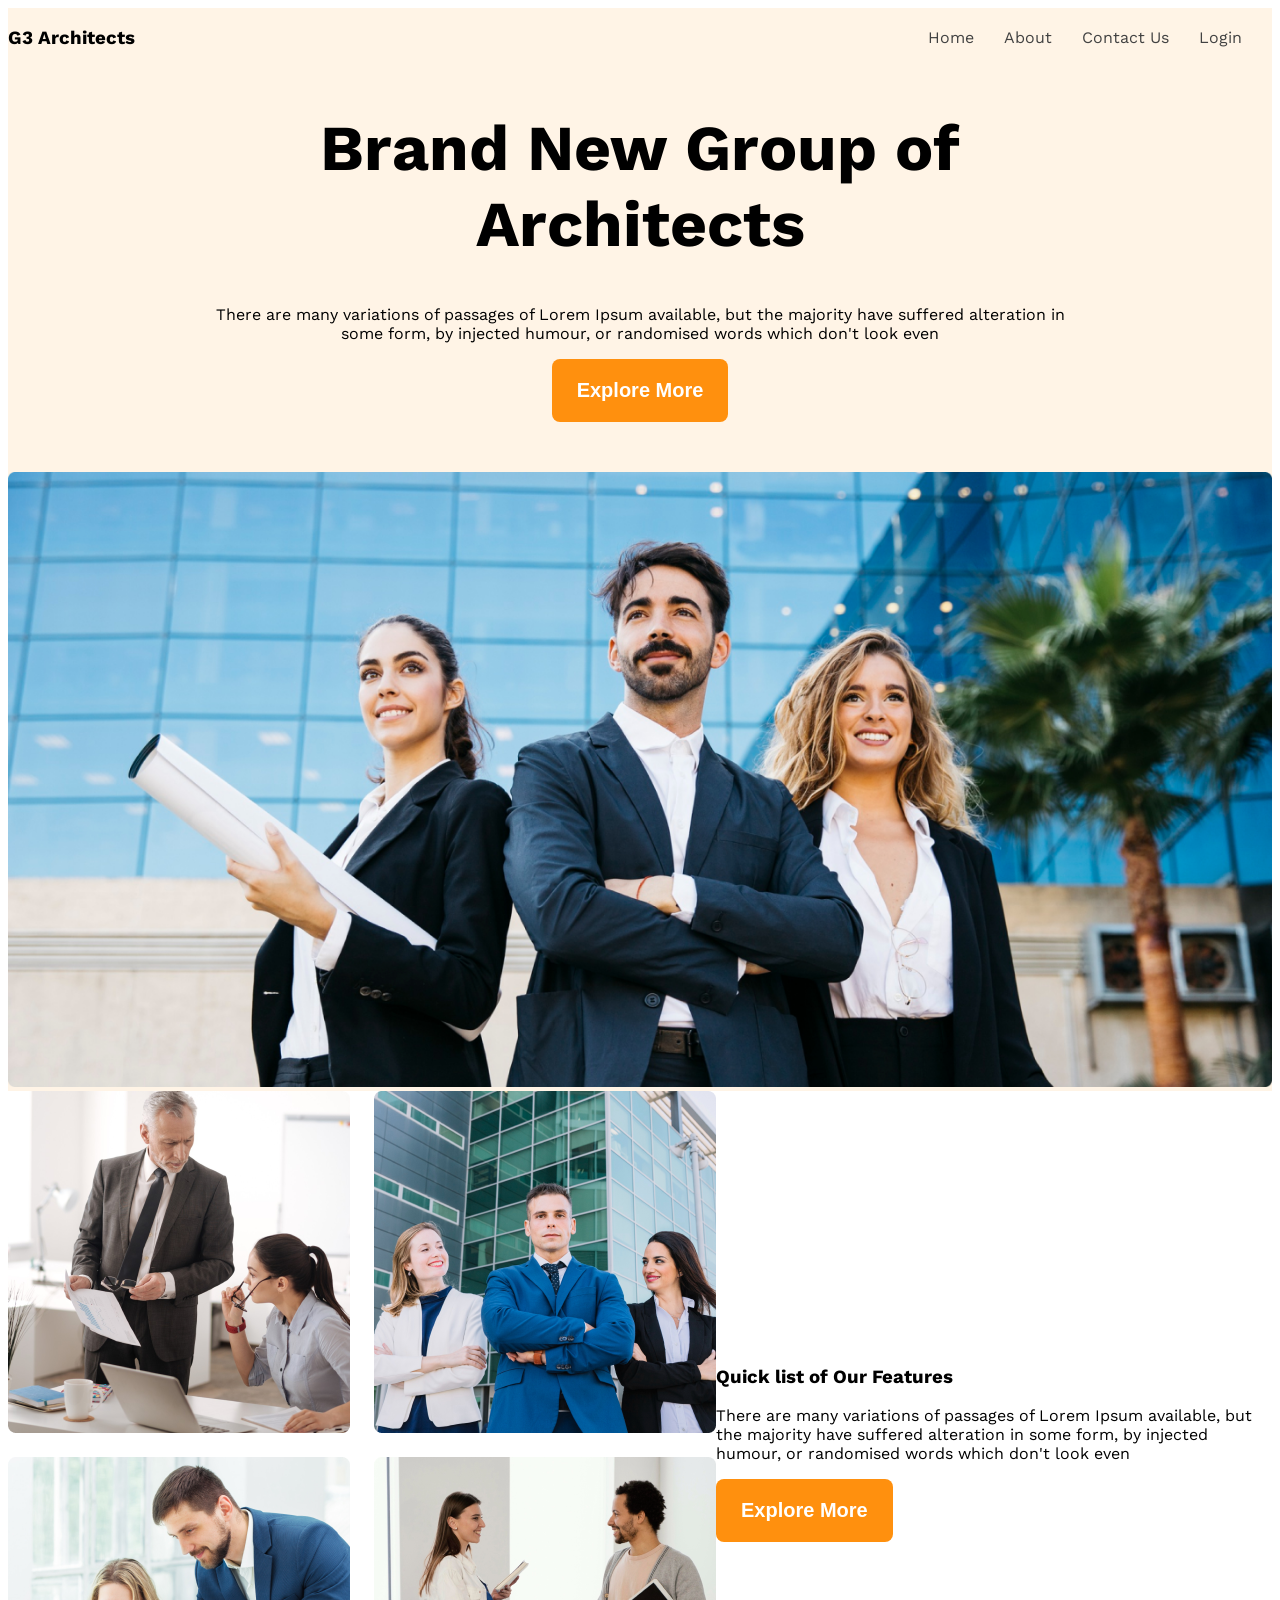
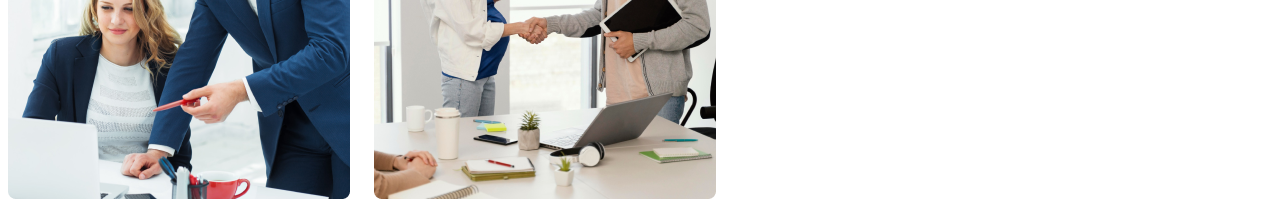
<file: Responsive-Layout/index.html>
<!DOCTYPE html>
<html lang="en">

<head>
    <meta charset="UTF-8">
    <meta name="viewport" content="width=device-width, initial-scale=1.0">
    <title>G3 Architects</title>
    <link rel="stylesheet" href="./styles/architect.css">
</head>

<body class="work-sans-font">
    <header class="bg-color">
        <nav class="navbar display-flex ">
            <h3 class="brand">G3 Architects</h3>
            <ul class="nav-links display-flex ">
                <!-- li.nav-item*4>a.nav-link -->
                <li class="nav-item"><a href="" class="nav-link text-gray">Home</a></li>
                <li class="nav-item"><a href="" class="nav-link text-gray">About</a></li>
                <li class="nav-item"><a href="" class="nav-link text-gray">Contact Us</a></li>
                <li class="nav-item"><a href="" class="nav-link text-gray">Login</a></li>
            </ul>
        </nav>
        <div class="banner">
            <div class="banner-content">
                <h1 class="banner-title">Brand New Group of Architects </h1>
                <p class="banner-discription">There are many variations of passages of Lorem Ipsum available, but the
                    majority have suffered alteration in some form, by injected humour, or randomised words which don't
                    look even</p>
                <button class="btn-primary">Explore More</button>
            </div>
            <img class="banner-image"src="./images/banner.png" alt="">
        </div>
    </header>
    <main>
<section class="teams display-flex">
<div class="team-img-container">
<img src="./images/team1.png" alt="">
<img src="./images/team2.png" alt="">
<img src="./images/team3.png" alt="">
<img src="./images/team4.png" alt="">
</div>
<div class="our-features">
    <h3>Quick list of Our Features</h3>
    <p>There are many variations of passages of Lorem Ipsum available, but the majority have suffered alteration in some form, by injected humour, or randomised words which don't look even</p>
    <button class="btn-primary">Explore More</button>
</div>
</section>
    </main>
    <footer>

    </footer>
</body>

</html>
</file>
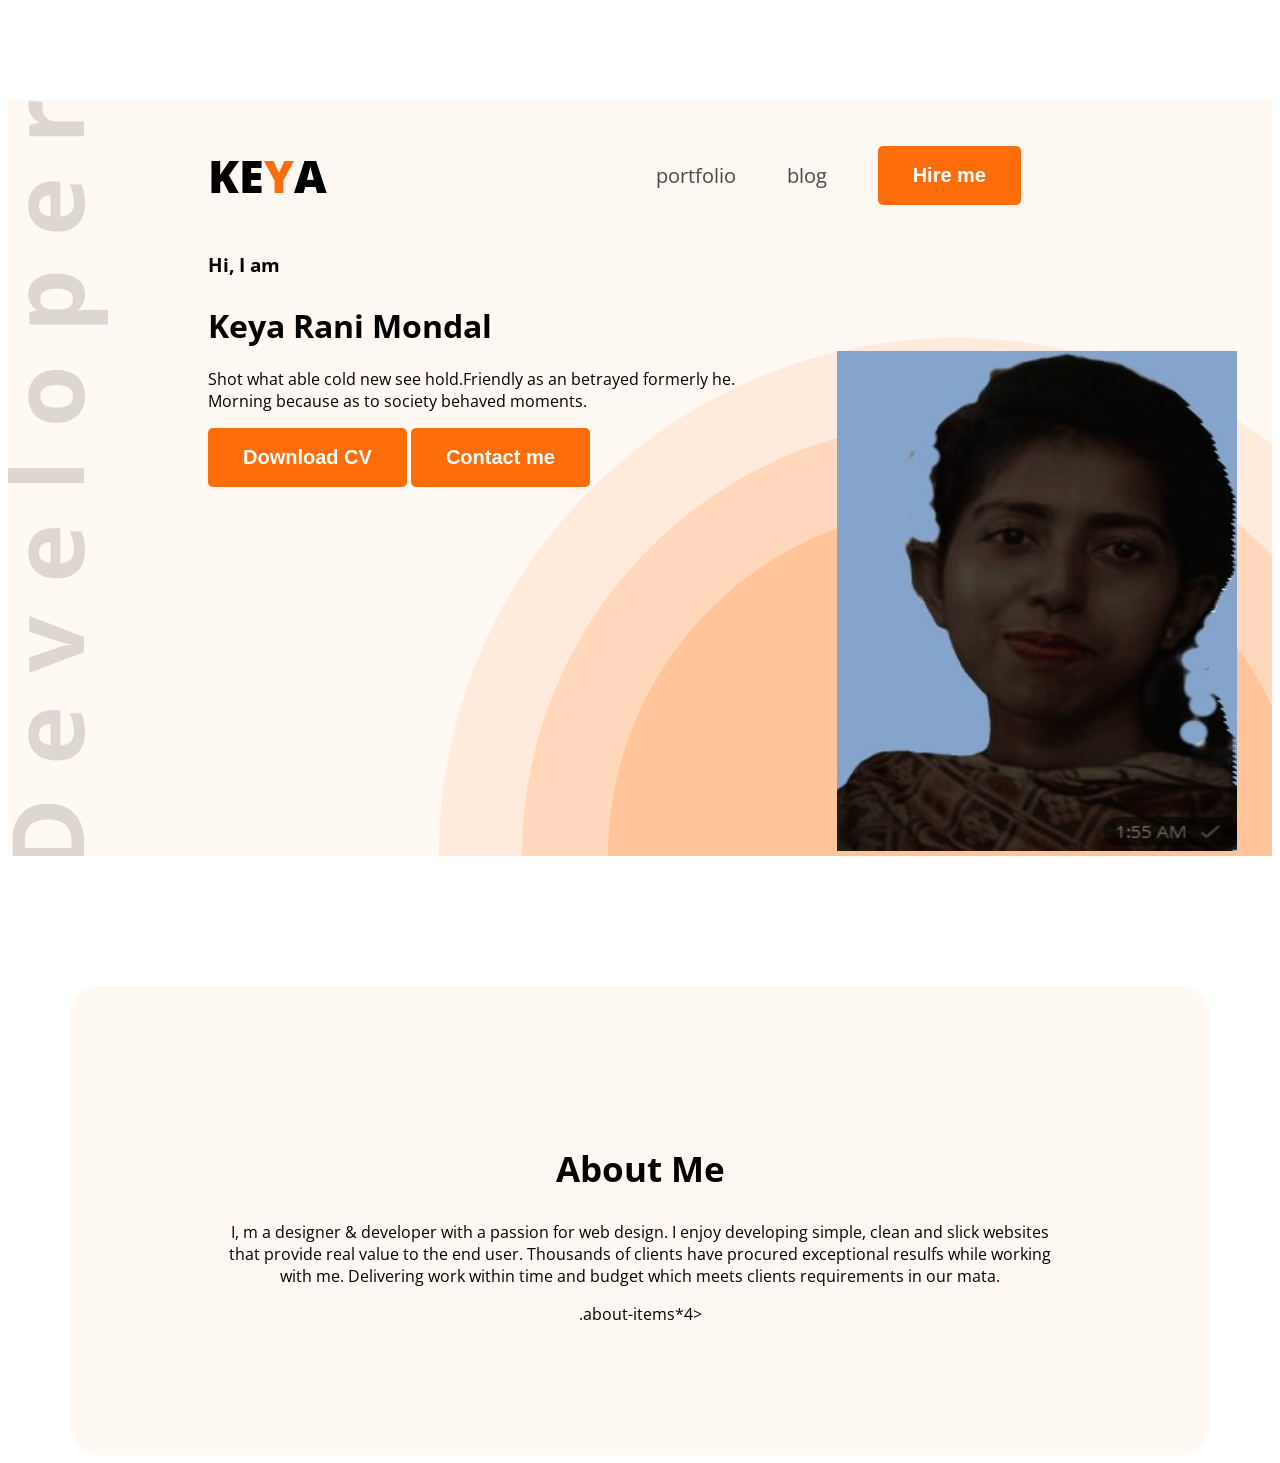
<file: projects/first-portfolio/basicfolio/index.html>
<!DOCTYPE html>
<html lang="en">

<head>
    <meta charset="UTF-8">
    <meta name="viewport" content="width=device-width, initial-scale=1.0">
    <title>First portfolio</title>
    <link rel="preconnect" href="https://fonts.googleapis.com">
    <link rel="preconnect" href="https://fonts.gstatic.com" crossorigin>
    <link href="https://fonts.googleapis.com/css2?family=Open+Sans:ital,wght@0,300..800;1,300..800&display=swap"
        rel="stylesheet">
    <link rel="stylesheet" href="styles/portfolio.css">
</head>

<body class="port">
    <header class="header secondary-bg">
        <nav>
            <h3 class="nav-title">KE<span class="text-primary">Y</span>A</h3>
            <ul>
                <li><a href="">portfolio</a></li>
                <li><a href="">blog</a></li>
                <li><a href=""><button class="btn">Hire me</button></a></li>
            </ul>
        </nav>
        <div class="banner">
            <div class="banner-content">
                <h4 class="banner-greetings">Hi, I am</h4>
                <h1 class="banner-title">Keya Rani Mondal</h1>
                <p class="banner-discription">Shot what able cold new see hold.Friendly as an betrayed formerly he.
                    Morning because as to society behaved moments.</p>
                <button class="btn">Download CV</button>
                <button class="btn">Contact me</button>
            </div>
            <div class="banner-image">
                <img src="./image/keya.jpg" height="500" width="400">
            </div>
        </div>
    </header>
    <main>
        <section class="about secondary-bg">
            <h1 class="section-title" >About Me</h1>
            <p class="section-description">
                I, m a designer & developer with a passion for web design. I enjoy developing simple, clean and slick websites that provide real value to the end user. Thousands of clients have procured exceptional resulfs while working with me. Delivering work within time and budget which meets clients requirements in our mata.
            </p>
            <div class="about-items">
.about-items*4>
            </div>
        </section>
    </main>
    <footer>

    </footer>
</body>

</html>
</file>
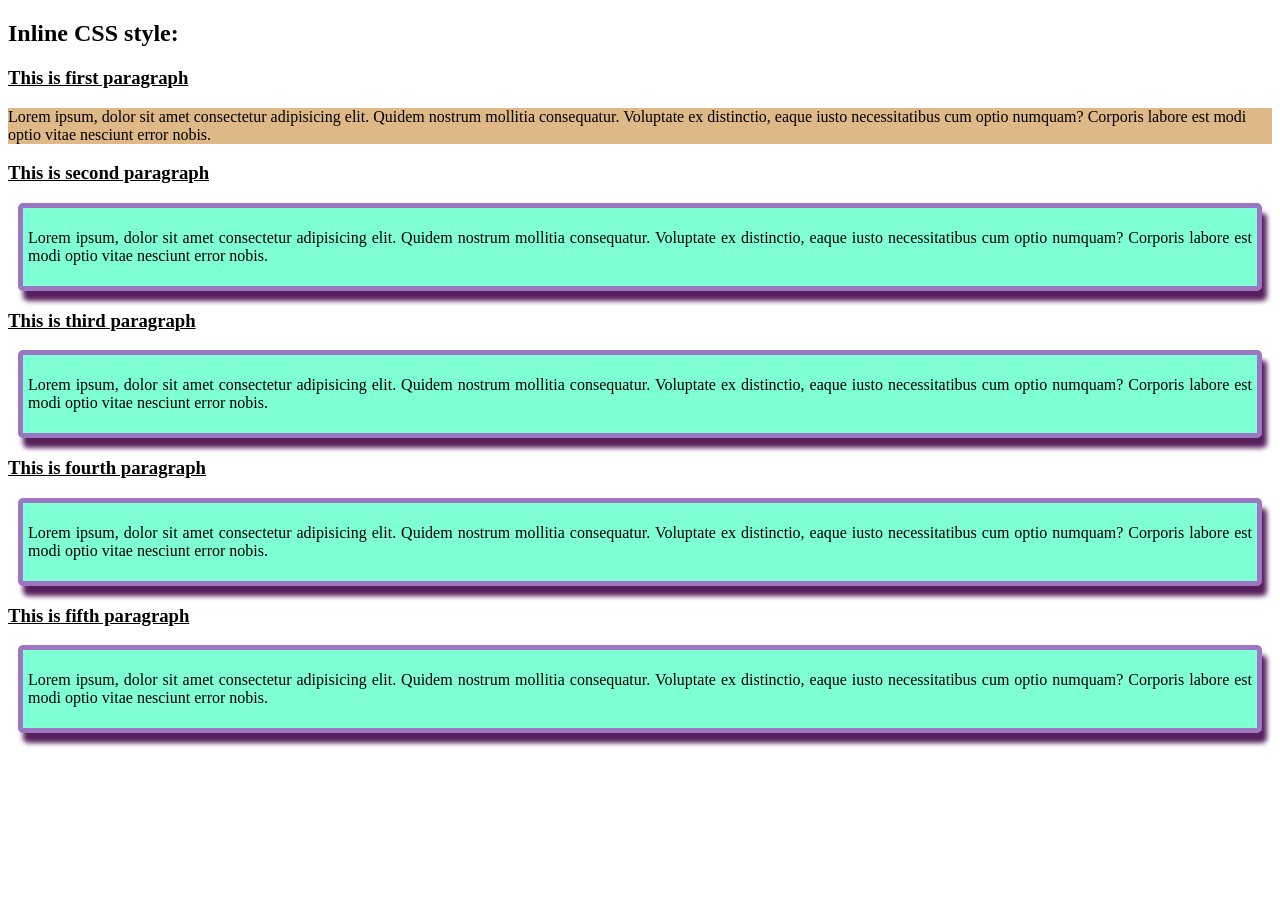
<file: projects/first_website/CSS/practice_task1/index.html>
<!DOCTYPE html>
<html lang="en">

<head>
    <meta charset="UTF-8">
    <meta name="viewport" content="width=device-width, initial-scale=1.0">
    <title>Practice on CSS</title>
    <h2>Inline CSS style:</h2>
    <link rel="stylesheet" href="style.css">
    <style>
        #first {
            background-color: burlywood;
        }

        .st {
            background-color: aquamarine;
        }
    </style>
</head>

<body>
    <h3>This is first paragraph</h3>
    <div id="first">
        <p>Lorem ipsum, dolor sit amet consectetur adipisicing elit. Quidem nostrum mollitia consequatur. Voluptate ex
            distinctio, eaque iusto necessitatibus cum optio numquam? Corporis labore est modi optio vitae nesciunt
            error nobis.</p>
    </div>
    <h3>This is second paragraph</h3>
    <div class="st">
        <p>Lorem ipsum, dolor sit amet consectetur adipisicing elit. Quidem nostrum mollitia consequatur. Voluptate ex
            distinctio, eaque iusto necessitatibus cum optio numquam? Corporis labore est modi optio vitae nesciunt
            error nobis.</p>
    </div>
    <h3>This is third paragraph</h3>
    <div class="st">
        <p>Lorem ipsum, dolor sit amet consectetur adipisicing elit. Quidem nostrum mollitia consequatur. Voluptate ex
            distinctio, eaque iusto necessitatibus cum optio numquam? Corporis labore est modi optio vitae nesciunt
            error nobis.</p>
    </div>
    <h3>This is fourth paragraph</h3>
    <div class="st">
        <p>Lorem ipsum, dolor sit amet consectetur adipisicing elit. Quidem nostrum mollitia consequatur. Voluptate ex
            distinctio, eaque iusto necessitatibus cum optio numquam? Corporis labore est modi optio vitae nesciunt
            error nobis.</p>
    </div>
    <h3>This is fifth paragraph</h3>
    <div class="st">
        <p>Lorem ipsum, dolor sit amet consectetur adipisicing elit. Quidem nostrum mollitia consequatur. Voluptate ex
            distinctio, eaque iusto necessitatibus cum optio numquam? Corporis labore est modi optio vitae nesciunt
            error nobis.</p>
    </div>
</body>

</html>
</file>
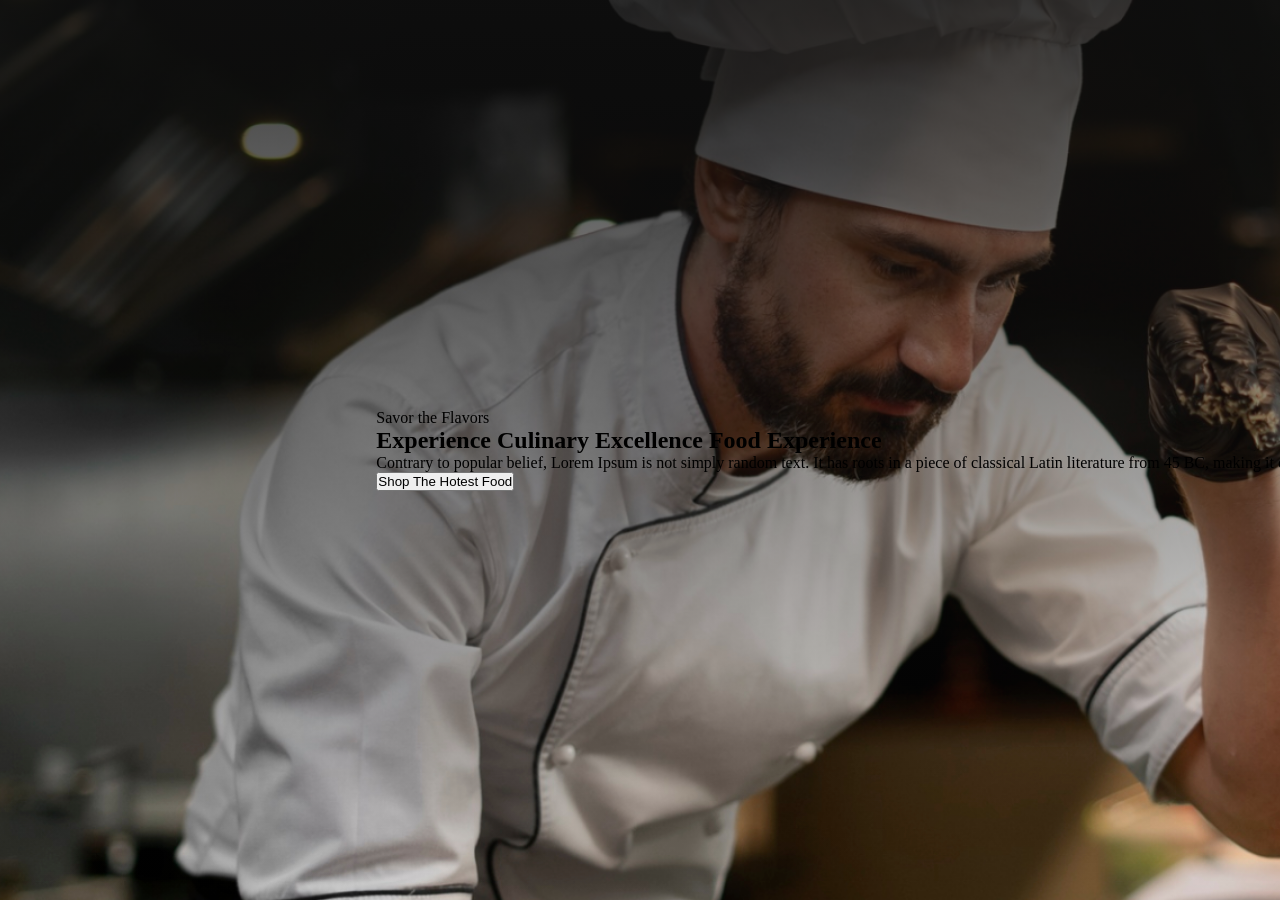
<file: projects/first_website/CSS/flex/ui-design/first_UI-project/index.html>
<!DOCTYPE html>
<html lang="en">
<head>
    <meta charset="UTF-8">
    <meta name="viewport" content="width=device-width, initial-scale=1.0">
    <title>Ui</title>
    <link rel="stylesheet" href="style/style.css">
</head>
<body>
   <!-- section>div>p+h1+p+button  
    after that ctrl+space+enter-->
    
    <!-- top most navigation is called as hero -->
   <section id="hero">
    <div class="hero-content">
        <p class="first">Savor the Flavors</p>
        <h1>Experience Culinary Excellence Food Experience</h1>
        <p>Contrary to popular belief, Lorem Ipsum is not simply random text. It has roots in a piece of classical Latin literature from 45 BC, making it over 2000 years old. Richard McClintock</p>
        <button>Shop The Hotest Food</button>
    </div>
   </section>
</body>
</html>
</file>
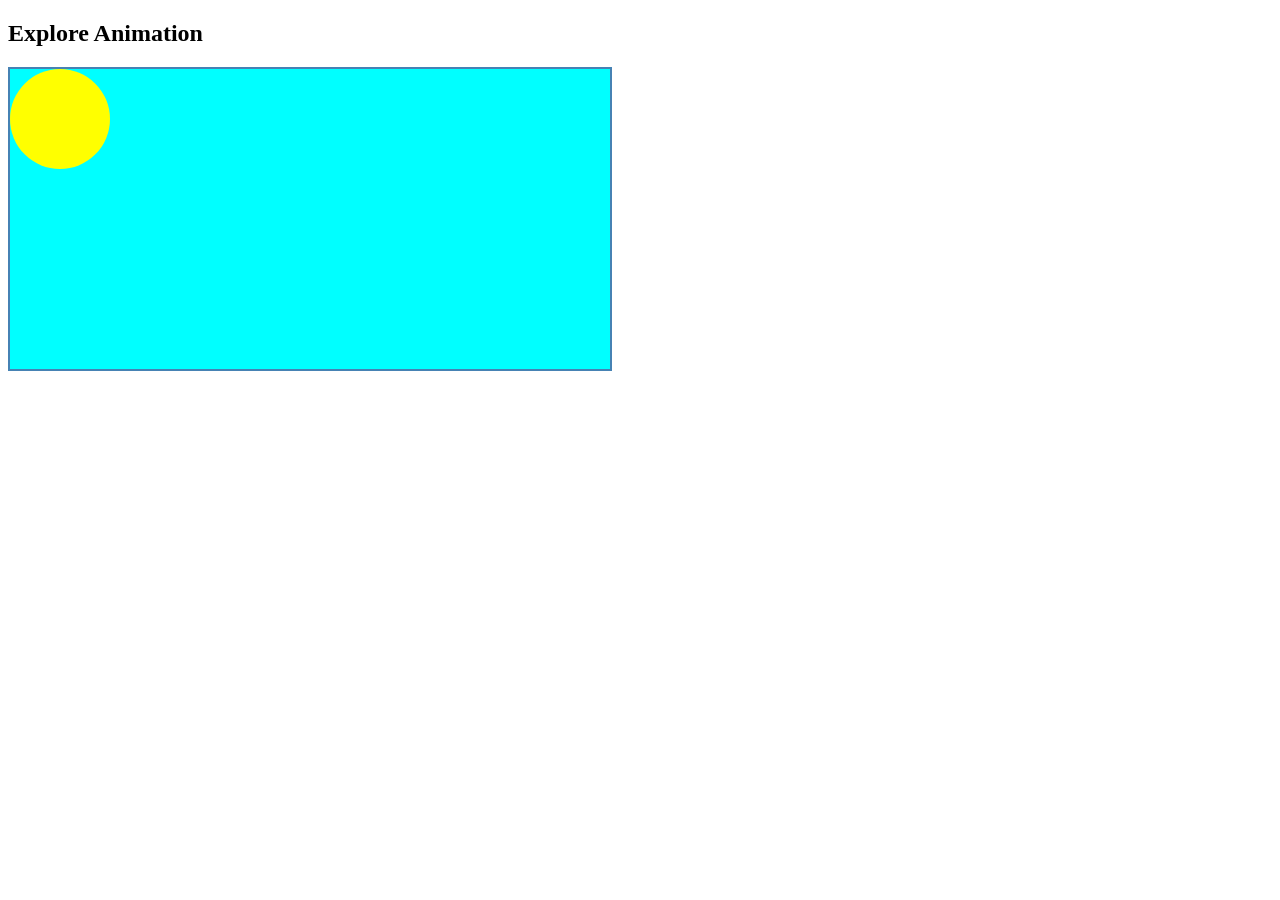
<file: CSS-3-features/Animation.html>
<!DOCTYPE html>
<html lang="en">

<head>
    <meta charset="UTF-8">
    <meta name="viewport" content="width=device-width, initial-scale=1.0">
    <title>animation</title>
    <style>
        @keyframes ping-pong {
            from {
                left: 0;
            }

            to {
                left: 600px;
                background-color: brown;
            }
        }

        @keyframes bounce {
            0% {
                top: 0;
                left: 0;
            }

            25% {
                left: 150px;
                top: 200px;
                background-color: blue;
            }

            50% {
                left: 300px;
                top: 0;
            }

            100% {
                left: 500px;
                top: 200px;
                background-color: chartreuse;
            }
        }

        .stage {
            width: 600px;
            height: 300px;
            border: 2px solid steelblue;
            background-color: aqua;
        }

        .ball {
            width: 100px;
            height: 100px;
            border-radius: 50%;
            background-color: yellow;
            position: relative;
            /* animation: ping-pong 2s ease-in-out 1s infinite alternate; */
            animation: bounce 3s ease-in-out 1s infinite alternate;
        }
    </style>
</head>

<body>
    <h2>Explore Animation</h2>
    <div class="stage">
        <div class="ball"></div>
    </div>
</body>

</html>
</file>
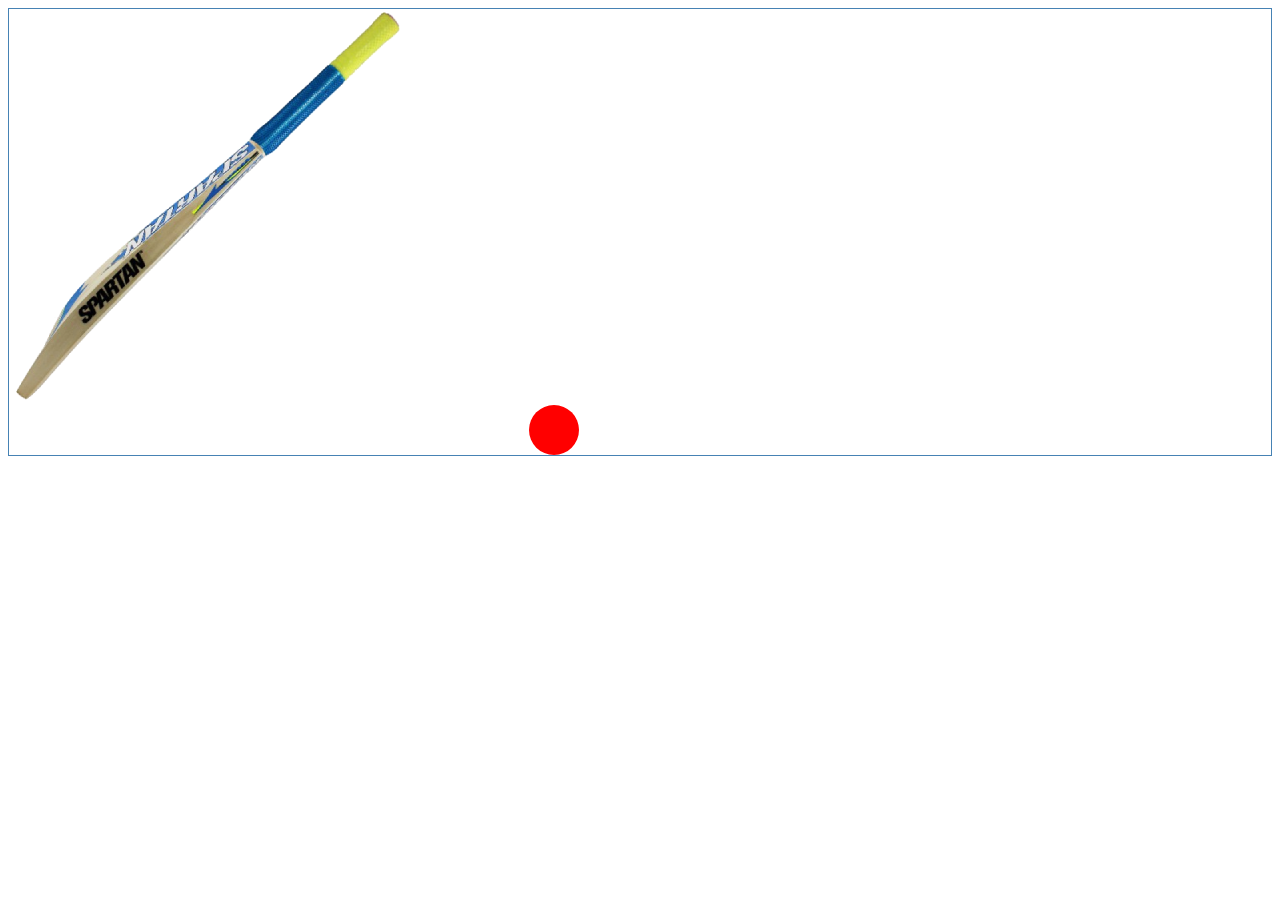
<file: CSS-3-features/cricket.html>
<!DOCTYPE html>
<html lang="en">
<head>
    <meta charset="UTF-8">
    <meta name="viewport" content="width=device-width, initial-scale=1.0">
    <title>Cricket</title>
    <style>
        .field{
            border: 1px solid steelblue;
        }
        .bat{
            transition: transform 0.1s ease-in;
        }
        .ball{
            height: 50px;
            width: 50px;
            background-color: red;
            border-radius: 50%;
            position: relative;
            left: 520px;
            transition: transform 1s ease-out 0.2s;
        }
        .field:hover .bat{
            transform: rotate(-60deg);
            transform-origin: top right;
        }
        .field:hover .ball{
            transform: translate(1000px , -500px);
        }

    </style>
</head>
<body>
    <div class="field">
        <img src="./img/bat.png" alt="" class="bat">
        <div class="ball">

        </div>
    </div>
</body>
</html>
</file>
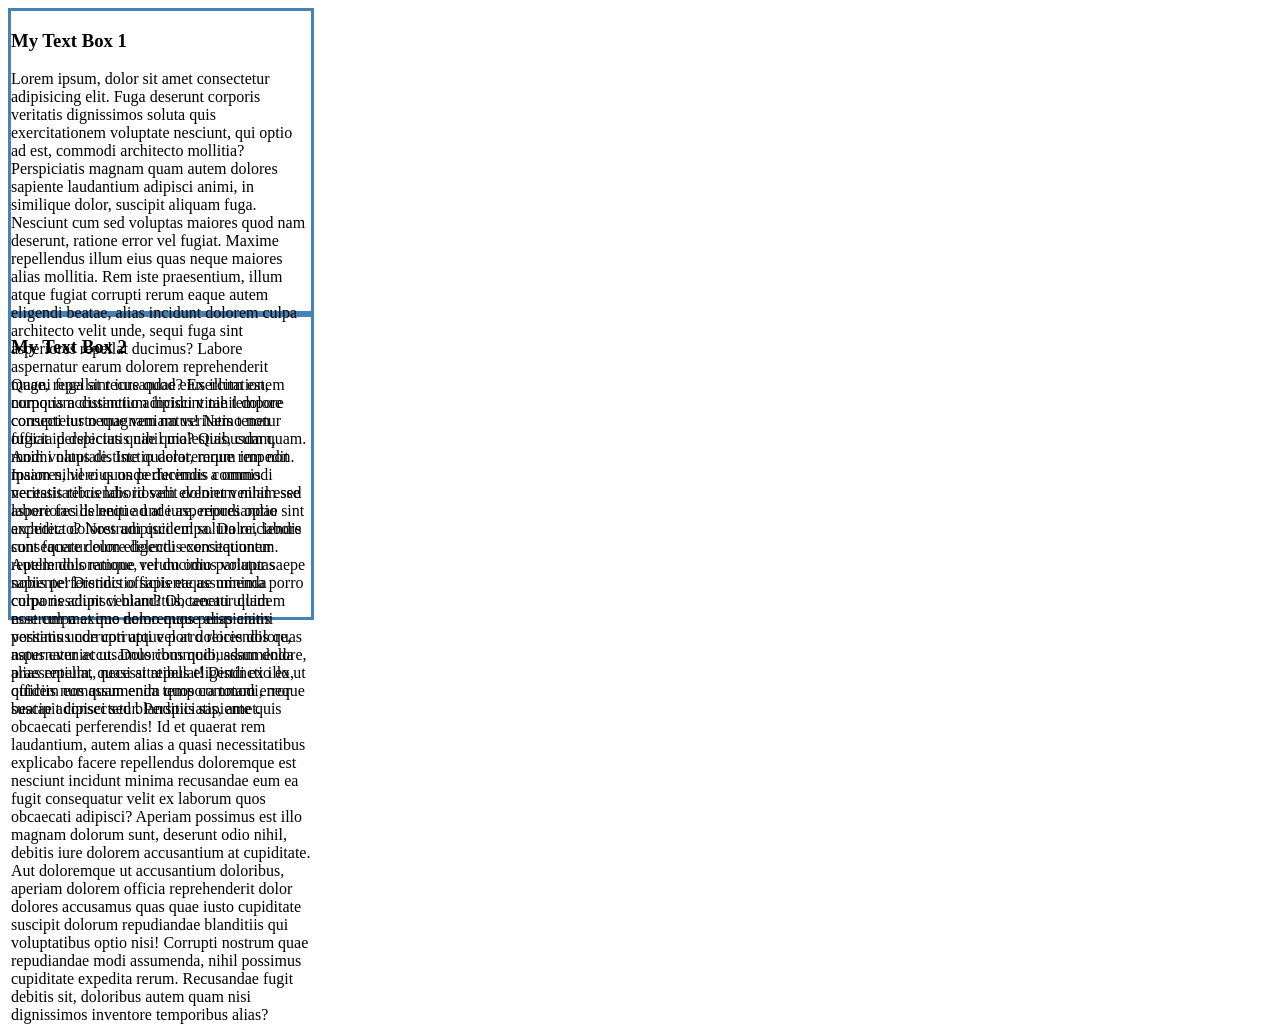
<file: CSS-3-features/overflow.html>
<!DOCTYPE html>
<html lang="en">
<head>
    <meta charset="UTF-8">
    <meta name="viewport" content="width=device-width, initial-scale=1.0">
    <title>Overflow</title>
    <style>
        .box{
            width: 300px;
            height: 300px;
            border: 3px solid steelblue;
        }
        #box-1{
            overflow: 
            /* hidden; */
        }
    </style>
</head>
<body>
    <section>
        <div id="box-1" class="box">
            <h3>My Text Box 1</h3>
            <p>Lorem ipsum, dolor sit amet consectetur adipisicing elit. Fuga deserunt corporis veritatis dignissimos soluta quis exercitationem voluptate nesciunt, qui optio ad est, commodi architecto mollitia? Perspiciatis magnam quam autem dolores sapiente laudantium adipisci animi, in similique dolor, suscipit aliquam fuga. Nesciunt cum sed voluptas maiores quod nam deserunt, ratione error vel fugiat. Maxime repellendus illum eius quas neque maiores alias mollitia. Rem iste praesentium, illum atque fugiat corrupti rerum eaque autem eligendi beatae, alias incidunt dolorem culpa architecto velit unde, sequi fuga sint asperiores repellat ducimus? Labore aspernatur earum dolorem reprehenderit magni fuga sint iure quod eius illum est, numquam distinctio adipisci vitae tempore consectetur neque veniam veritatis tenetur fugiat id delectus quae quia? Quibusdam, modi voluptate. Iste quaerat, rerum impedit maiores, vero quos perferendis commodi veritatis reiciendis id velit dolorum nihil esse labore facilis neque unde asperiores optio sint architecto? Nostrum quidem soluta reiciendis consequatur eum eligendi exercitationem. Autem doloremque vel ducimus voluptas sapiente! Distinctio sapiente assumenda corporis adipisci blanditiis, tenetur quidem esse culpa et quo nemo quos perspiciatis veritatis unde corrupti vel at dolores dolore, natus eveniet ut. Doloribus quibusdam dolore, alias repellat, necessitatibus eligendi ex illo ut quidem eos assumenda tempora totam error suscipit consectetur. Perspiciatis, amet.</p>
        </div>
        <div class="box">
            <h3>My Text Box 2</h3>
            <p>Quae, repellat recusandae? Exercitationem corporis accusantium incidunt nihil dolore corrupti iusto magnam natus! Nemo non officia perspiciatis nihil molestias, cum quam. Animi natus distinctio doloremque rem non. Ipsam nihil eius unde ducimus a omnis necessitatibus laboriosam eveniet veniam sed asperiores deleniti ad at iure, repudiandae expedita dolores adipisci culpa. Dolor, labore sunt facere dolore delectus consequuntur repellendus ratione, rerum odio pariatur saepe nobis perferendis officiis eaque minima porro culpa nesciunt veniam? Obcaecati ullam nostrum maxime doloremque alias animi possimus corrupti atque porro reiciendis quas aspernatur accusamus commodi, assumenda praesentium, quasi at repellat! Distinctio ex, officiis numquam enim quos commodi, neque beatae adipisci sed blanditiis sapiente quis obcaecati perferendis! Id et quaerat rem laudantium, autem alias a quasi necessitatibus explicabo facere repellendus doloremque est nesciunt incidunt minima recusandae eum ea fugit consequatur velit ex laborum quos obcaecati adipisci? Aperiam possimus est illo magnam dolorum sunt, deserunt odio nihil, debitis iure dolorem accusantium at cupiditate. Aut doloremque ut accusantium doloribus, aperiam dolorem officia reprehenderit dolor dolores accusamus quas quae iusto cupiditate suscipit dolorum repudiandae blanditiis qui voluptatibus optio nisi! Corrupti nostrum quae repudiandae modi assumenda, nihil possimus cupiditate expedita rerum. Recusandae fugit debitis sit, doloribus autem quam nisi dignissimos inventore temporibus alias?</p>
        </div>
    </section>
</body>
</html>
</file>
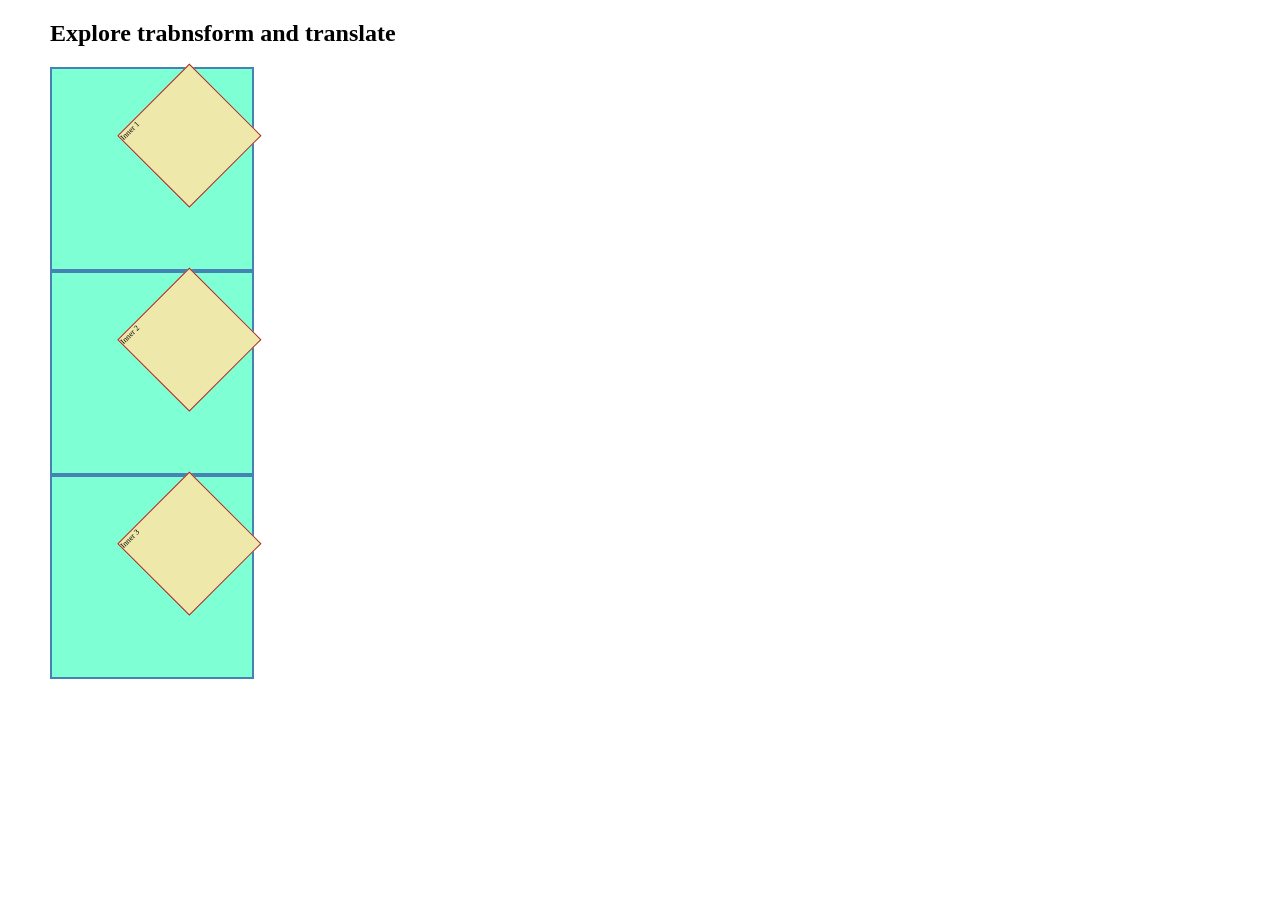
<file: CSS-3-features/transform.html>
<!DOCTYPE html>
<html lang="en">
<head>
    <meta charset="UTF-8">
    <meta name="viewport" content="width=device-width, initial-scale=1.0">
    <title>Transformer</title>
    <style>
        body{
            margin-left: 50px;
        }
        .container,.inner{
            width: 200px;
            height: 200px;
        }
        .container{
            border: 2px solid steelblue;
            background-color: aquamarine;
        }
        .inner{
            border: 2px solid brown;
            background-color: palegoldenrod;
            /* container k show korbe */
            transform: scale(0.5);
            transform: rotate(45deg);
            /* ekshathe korar khetre */
            transform: scale(0.5) rotate(-45deg) translateX(100px);
        }
        /* hover functionality */
        .inner:hover{
            transform: rotate(60deg);
        }
    </style>
</head>
<body>
    <h2>Explore trabnsform and translate</h2>
    <!-- .container*3{Container $}>.inner{Inner $} -->
    <div class="container">
        <div class="inner">Inner 1</div>
    </div>
    <div class="container">
        <div class="inner">Inner 2</div>
    </div>
    <div class="container">
        <div class="inner">Inner 3</div>
    </div>
</body>
</html>
</file>
<file: Responsive-Layout/styles/architect.css>
@import url('https://fonts.googleapis.com/css2?family=Work+Sans:ital,wght@0,100..900;1,100..900&display=swap');

.work-sans-font {
  font-family: "Work Sans", sans-serif;
  font-optical-sizing: auto;
  font-weight: 400;
  font-style: normal;
}

.text-gray {
  color: #424242;
}

.text-light-gray {
  color: #727272;
}

.bg-color {
  background-color: rgba(255, 144, 14, 0.1);
}

.navbar {
  justify-content: space-between;
  align-items: center;
}

.brand {
  font-weight: 700;
  /* 1 rem=16px */
  font-size: 3 rem;
}

.display-flex {
  display: flex;
}

.nav-item {
  list-style: none;
  margin-right: 30px;
}

.nav-link {
  text-decoration: none;
}

.navbar,
.banner {
  max-width: 1440px;
  margin: 0 auto;
}

.banner-content {
  max-width: 850px;
  margin: 0 auto;
  text-align: center;
  margin-bottom: 50px;
}

.banner-title{
  font-weight: 700;
  font-size: 4rem;
}
.btn-primary{
  background-color:#FF900E;
  color: white;
  padding: 20px 25px;
  font-size: 1.25rem;
  font-weight: 600;
  border-radius: 8px;
  border: none;

}
main{
  max-width: 1440px;
  margin: 0 auto;
}
.banner-image{
  width: 100%;
}
.teams{
  align-items: center;
}
@media  screen and (max-widrh:576px) {
  .navbar,.nav-link{
    flex-direction: column;
  }
}
.team-img-container{
  display: grid;
  grid-template-columns: repeat(2,1fr);
  gap: 24px;
}
</file>
<file: projects/first-portfolio/basicfolio/styles/portfolio.css>
.port {
  font-family: "Open Sans", sans-serif;
  font-optical-sizing: auto;
  font-style: normal;
  font-variation-settings:
    "wdth" 100;
}
.header{
    background-image: url('../image/developer\ \(1\).png'), url('../image/header_bg.png');
   background-repeat: no-repeat;
  background-position: top left , bottom right;
}
/* nav tag decoration */
nav{
    display: flex;
    /* to set all itensms in line */
    align-items: center;
    /* helps to give space between contents */
    justify-content: space-between;
    margin: 100px 200px;
}
.btn{
    background-color:#FD6E0A ;
    font-weight: bold;
    color: #FFFFFF;
    font-size: 20px;
    padding: 18px 35px;
    border-radius: 5px;
    border: none;
}
.text-primary{
    color: #FD6E0A;
}
nav ul li{
    list-style: none;
    margin-right: 51px;
}
nav ul{
    display: flex;
    align-items: center;
}
nav a{
    text-decoration: none;
    color:#474747;
    font-size: 20px;
}
.nav-title{
    font-weight: 800;
    font-size: 45px;
}
.banner-greetings{
    margin-top: -100px;
font-size: larger;
}
.banner-title{

}
/* banner decoration */
.banner{
    display: flex;
    justify-content: space-between;
    margin: 0 35px 0 200px;
}
.banner-content{
   max-width: 585px;
}
.section-title{
    font-size: 35px;
    font-weight: bold;
    color: #000000;
}
.secondary-bg{
    background-color: #FFF8F3;
}
/* about section */
.about{
    border-radius: 30px;
    padding: 130px 150px;
    text-align: center;
    margin-top: 130px;
}
/* main styles */
main{
    max-width: 1140px;
    margin: 0 auto;
}
</file>
<file: projects/first_website/CSS/practice_task1/style.css>
h3{
    text-decoration: underline;
}
.st{
    text-align: justify;
    margin: 10px;
    padding: 5px;
    border-radius: 5px;
    border: 5px solid rgb(157, 118, 195);
    box-shadow: 5px 10px 5px rgb(87, 32, 93);
}
</file>
<file: projects/first_website/CSS/flex/ui-design/first_UI-project/style/style.css>
@import url('https://fonts.googleapis.com/css2?family=Work+Sans:ital,wght@0,100..900;1,100..900&display=swap');
*{
    margin:0;
    padding: 0;
}

#hero{
    height: 900px;
    width: 1920px;
    background-image: linear-gradient(180.00deg, rgb(16, 16, 16) -19.5%,rgba(16, 16, 16, 0) 100%), url(../assets/hero-bg.png);
    background-repeat:none ;
    /* it won't repeat image in bottom  */
    background-size: cover;
    background-position: center;
    display: flex;
    justify-content: center;
    align-items: center;
}
 #hero.hero-content{
    width: 1023;
    height: 56;
 }
 #hero.hero-content.first{
    color: white;
    font-family: Work Sans;
    font-size: 32px;
    font-weight: 600;
    line-height: 38px;
    letter-spacing: 0%;
    text-align: center;
 }
</file>
